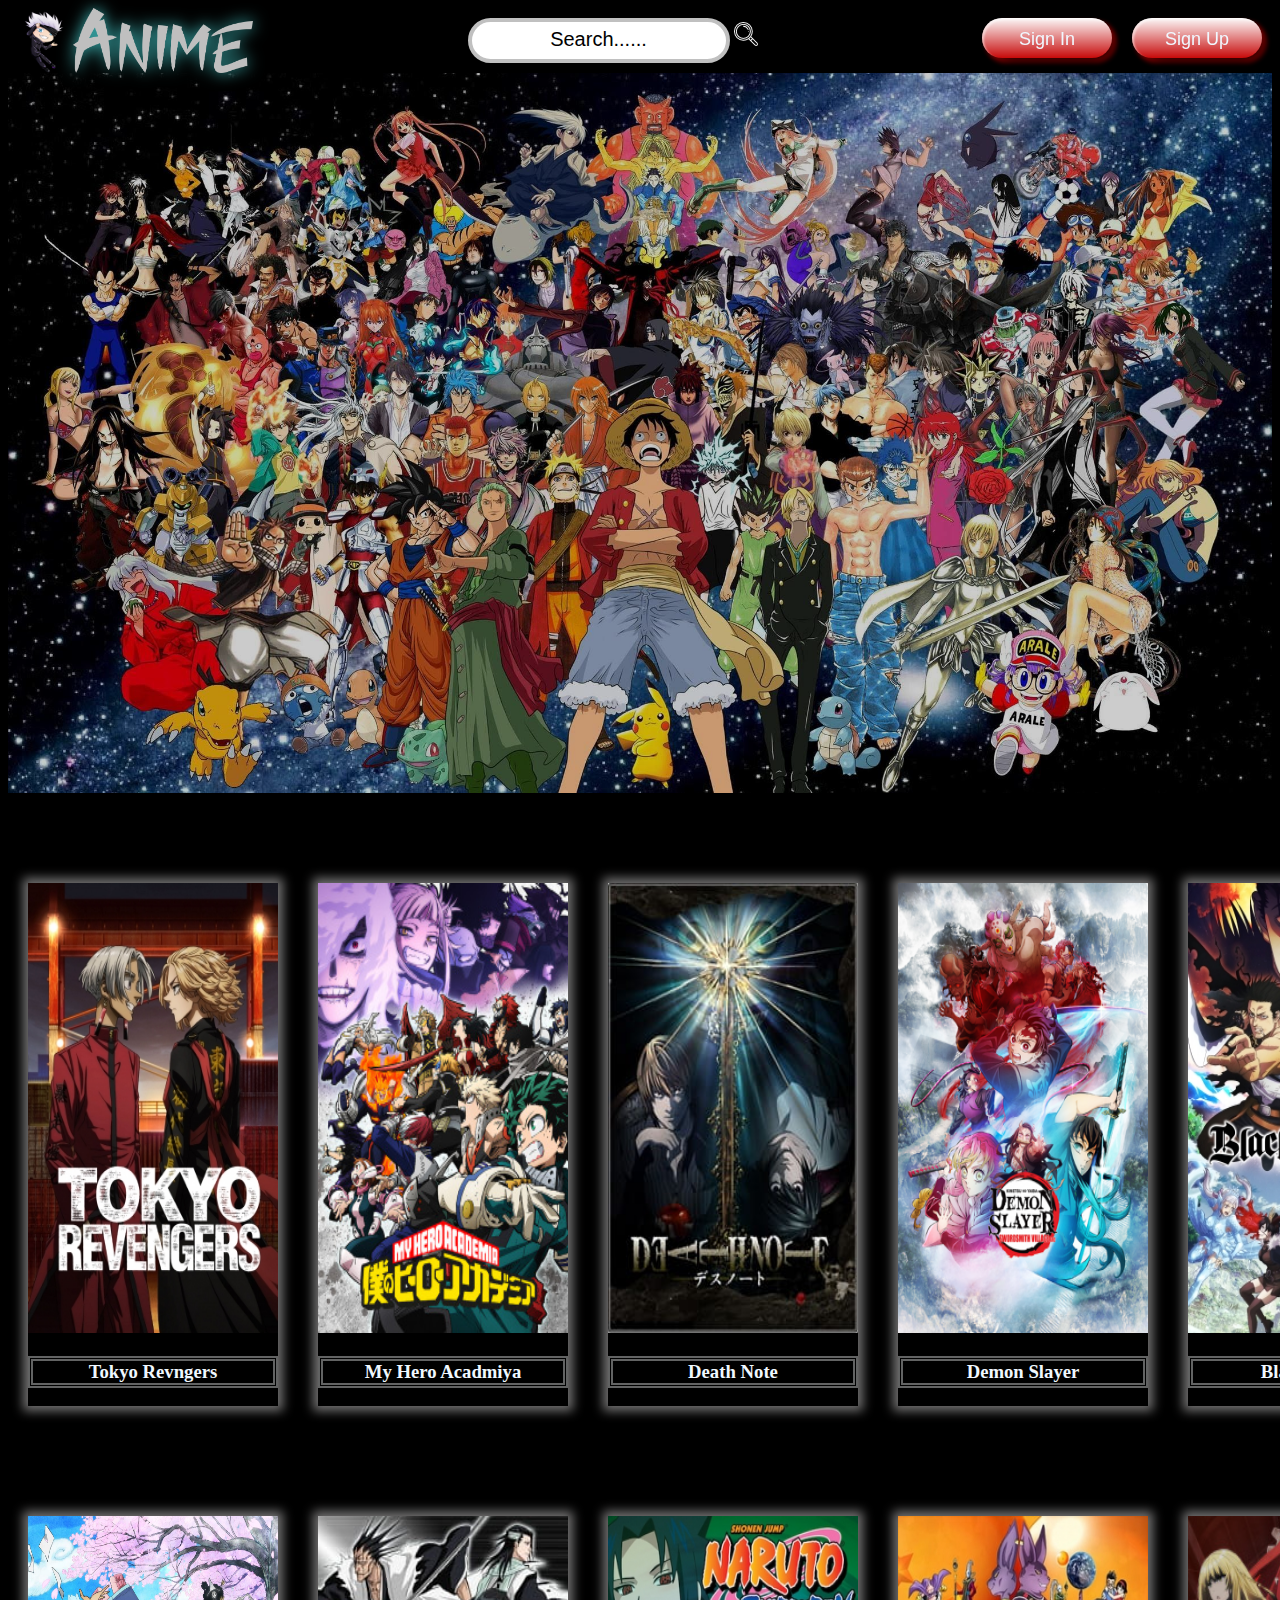
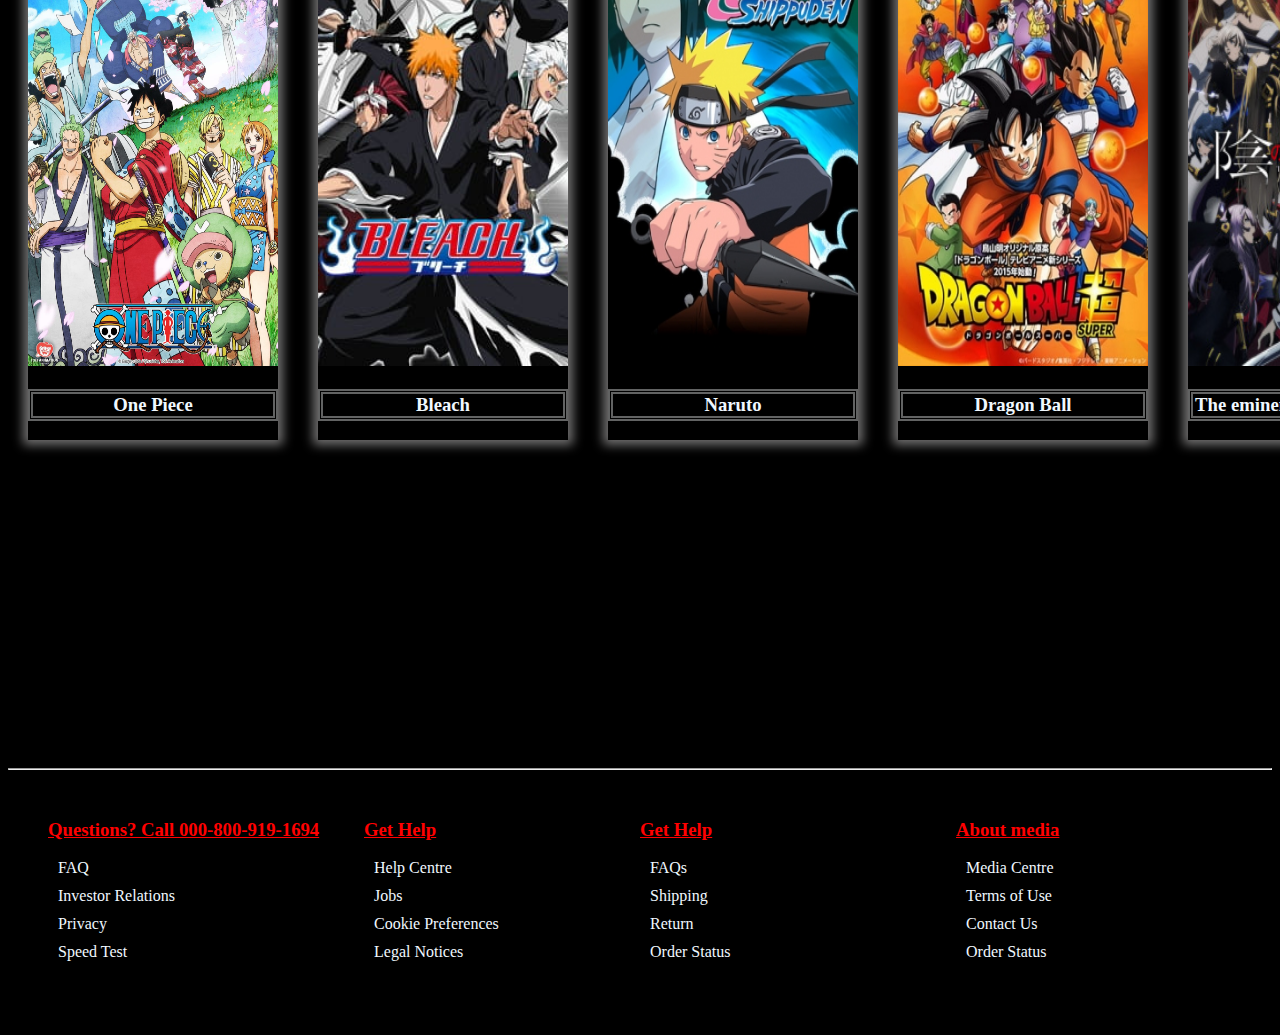
<file: index.html>
<!DOCTYPE html>
<html lang="en">

<head>
    <meta charset="UTF-8">
    <meta name="viewport" content="width=device-width, initial-scale=1.0">
    <title>Document</title>
    <link rel="stylesheet" href="styleindex.css">
</head>

<body>
    <div class="nav">
        <div class="logo">
            <a href="index.html"> <img class="logo1" src="img/logo.png" alt=""></a>
            <img class="name"  src="img/name.png" alt="">
        </div>
        <!-- <div class="name"></div> -->
        <div class="search">
            <input type="text" placeholder="Search......">
            <img src="img/search.png" alt="">
        </div>
        <div class="button">

            <button class="bt1 custom-btn"><a href="signin.html">Sign In</a></button>
            <button class="bt1 custom-btn"><a href="signup.html">Sign Up</a></button>

        </div>
    </div>
    <div class="main">

        <img src="img/indeximg.jpeg" alt="">
    </div>
    <div class="cards">

        <div><a href="#">
                <img src="img/Tokyo revengers.jpg" alt="">
                <h3>Tokyo Revngers</h3>
            </a>
        </div>

        <div>
            <a href="#">
                <img src="img/My hero acadmia.jpg" alt="">
                <h3>My Hero Acadmiya</h3>
            </a>
        </div>
        <div><a href="#">
                <img src="img/Death note.jpg" alt="">
                <h3>Death Note</h3>
            </a>
        </div>
        <div><a href="#">
                <img src="img/Demon Slayer.png" alt="">
                <h3>Demon Slayer</h3>
            </a>
        </div>
        <div>
            <a href="#">
                <img src="img/Black Clover.jpg" alt="">
                <h3>Black Clover</h3>
            </a>
        </div>

    </div>
    <div class="cards">

        <div><a href="#">
                <img src="img/One piece.jpg" alt="">
                <h3>One Piece</h3>
            </a>
        </div>

        <div>
            <a href="#">
                <img src="img/Bleach.jpg" alt="">
                <h3>Bleach</h3>
            </a>
        </div>
        <div><a href="#">
                <img src="img/Naruto.jpg" alt="">
                <h3>Naruto</h3>
            </a>
        </div>
        <div><a href="#">
                <img src="img/Dragon ball.jpg" alt="">
                <h3>Dragon Ball</h3>
            </a>
        </div>
        <div>
            <a href="#">
                <img src="img/The eminence.jpg" alt="">
                <h3>The eminence in the Shadows</h3>
            </a>
        </div>

    </div>
    <div class="img-tex">
        <h1>WATCH MOVIES NOW </h1>
    </div>
    <hr>
    <div class="footer">
        <div class="componey">
            <ul>
                <h3><u>Questions? Call 000-800-919-1694</u></h3>
                <li>FAQ</li>
                <li>Investor Relations</li>
                <li>Privacy</li>
                <li>Speed Test</li>
            </ul>
        </div>
        <div>
            <ul>
                <h3><u>Get Help
                </u></h3>
                <li>Help Centre</li>
                <li>Jobs</li>
                <li>Cookie Preferences</li>
                <li>Legal Notices</li>
            </ul>
        </div>
        <div>
            <h3><u>Get Help</u></h3>
                <li>FAQs</li>
                <li>Shipping</li>
                <li>Return</li>
                <li>Order Status</li>
        </div>
        <div>
            <h3><u>About media</u></h3>
                <li>Media Centre</li>
                <li>Terms of Use</li>
                <li>Contact Us</li>
                <li>Order Status</li>
        </div>
    </div>
    
</body>

</html>
</file>
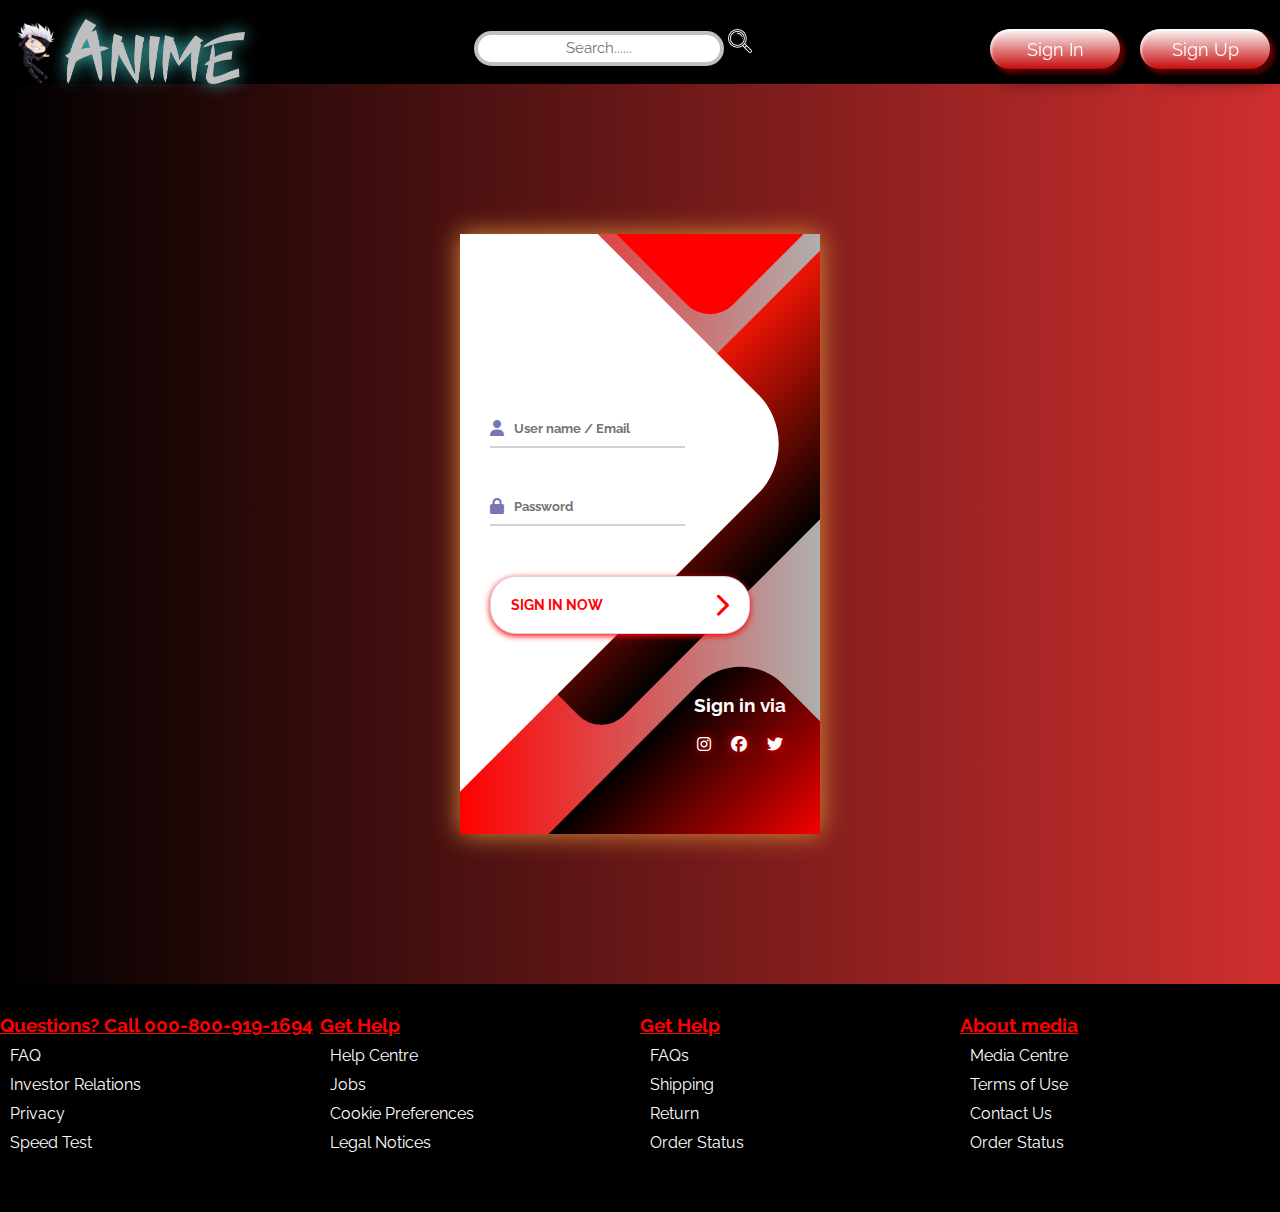
<file: signin.html>
<!DOCTYPE html>
<html lang="en">
<head>
    <meta charset="UTF-8">
    <link rel="stylesheet" href="style2.css">
    l
    <link rel="stylesheet" href="https://cdnjs.cloudflare.com/ajax/libs/font-awesome/6.4.2/css/all.min.css">
    
    <meta name="viewport" content="width=device-width, initial-scale=1.0">
    <title>Document</title>
    <script src="main.js"></script>
</head>
<body>
    <div class="nav">
        <div class="logo">
            <a href="index.html"> <img class="logo1" src="img/logo.png" alt=""></a>
            <img class="name"  src="img/name.png" alt="">
        </div>
        <!-- <div class="name"></div> -->
        <div class="search">
            <input  type="text" placeholder="Search......">
            <img src="search.png" alt="">
        </div>
        <div class="button">

            <button class="bt1 custom-btn"><a href="signin.html">Sign In</a></button>
            <button class="bt1 custom-btn"><a href="signup.html">Sign Up</a></button>

        </div>
    </div>
    <div class="body">
    <div class="container">
        <div class="screen">
            <div class="screen__content">
                <div class="login">
                    <div class="login__field">
                        <i class="login__icon fas fa-user"></i>
                        <input id="user_name" type="text" class="login__input" placeholder="User name / Email">
                    </div>
                    <div class="login__field">
                        <i class="login__icon fas fa-lock"></i>
                        <input id="Password" type="password" class="login__input" placeholder="Password">
                    </div>
                    <button class="button login__submit" onclick="sign_in()">
                        <span class="button__text">Sign In Now</span>
                        <i class="button__icon fas fa-chevron-right"></i>
                    </button>				
                </div>
                <div class="social-login">
                    <h3>Sign in via</h3>
                    <div class="social-icons">
                        <a href="#" class="social-login__icon fab fa-instagram"></a><i class=""></i>
                        <a href="#" class="social-login__icon fab fa-facebook"></a>
                        <a href="#" class="social-login__icon fab fa-twitter"></a>
                    </div>
                </div>
            </div>
            <div class="screen__background">
                <span class="screen__background__shape screen__background__shape4"></span>
                <span class="screen__background__shape screen__background__shape3"></span>		
                <span class="screen__background__shape screen__background__shape2"></span>
                <span class="screen__background__shape screen__background__shape1"></span>
            </div>		
        </div>
    </div>
</div>
    <div class="footer">
        <div class="componey">
            <ul>
                <h3><u>Questions? Call 000-800-919-1694</u></h3>
                <li>FAQ</li>
                <li>Investor Relations</li>
                <li>Privacy</li>
                <li>Speed Test</li>
            </ul>
        </div>
        <div>
            <ul>
                <h3><u>Get Help
                </u></h3>
                <li>Help Centre</li>
                <li>Jobs</li>
                <li>Cookie Preferences</li>
                <li>Legal Notices</li>
            </ul>
        </div>
        <div>
            <h3><u>Get Help</u></h3>
                <li>FAQs</li>
                <li>Shipping</li>
                <li>Return</li>
                <li>Order Status</li>
        </div>
        <div>
            <h3><u>About media</u></h3>
                <li>Media Centre</li>
                <li>Terms of Use</li>
                <li>Contact Us</li>
                <li>Order Status</li>
        </div>
    </div>
</body>
</html>
</file>
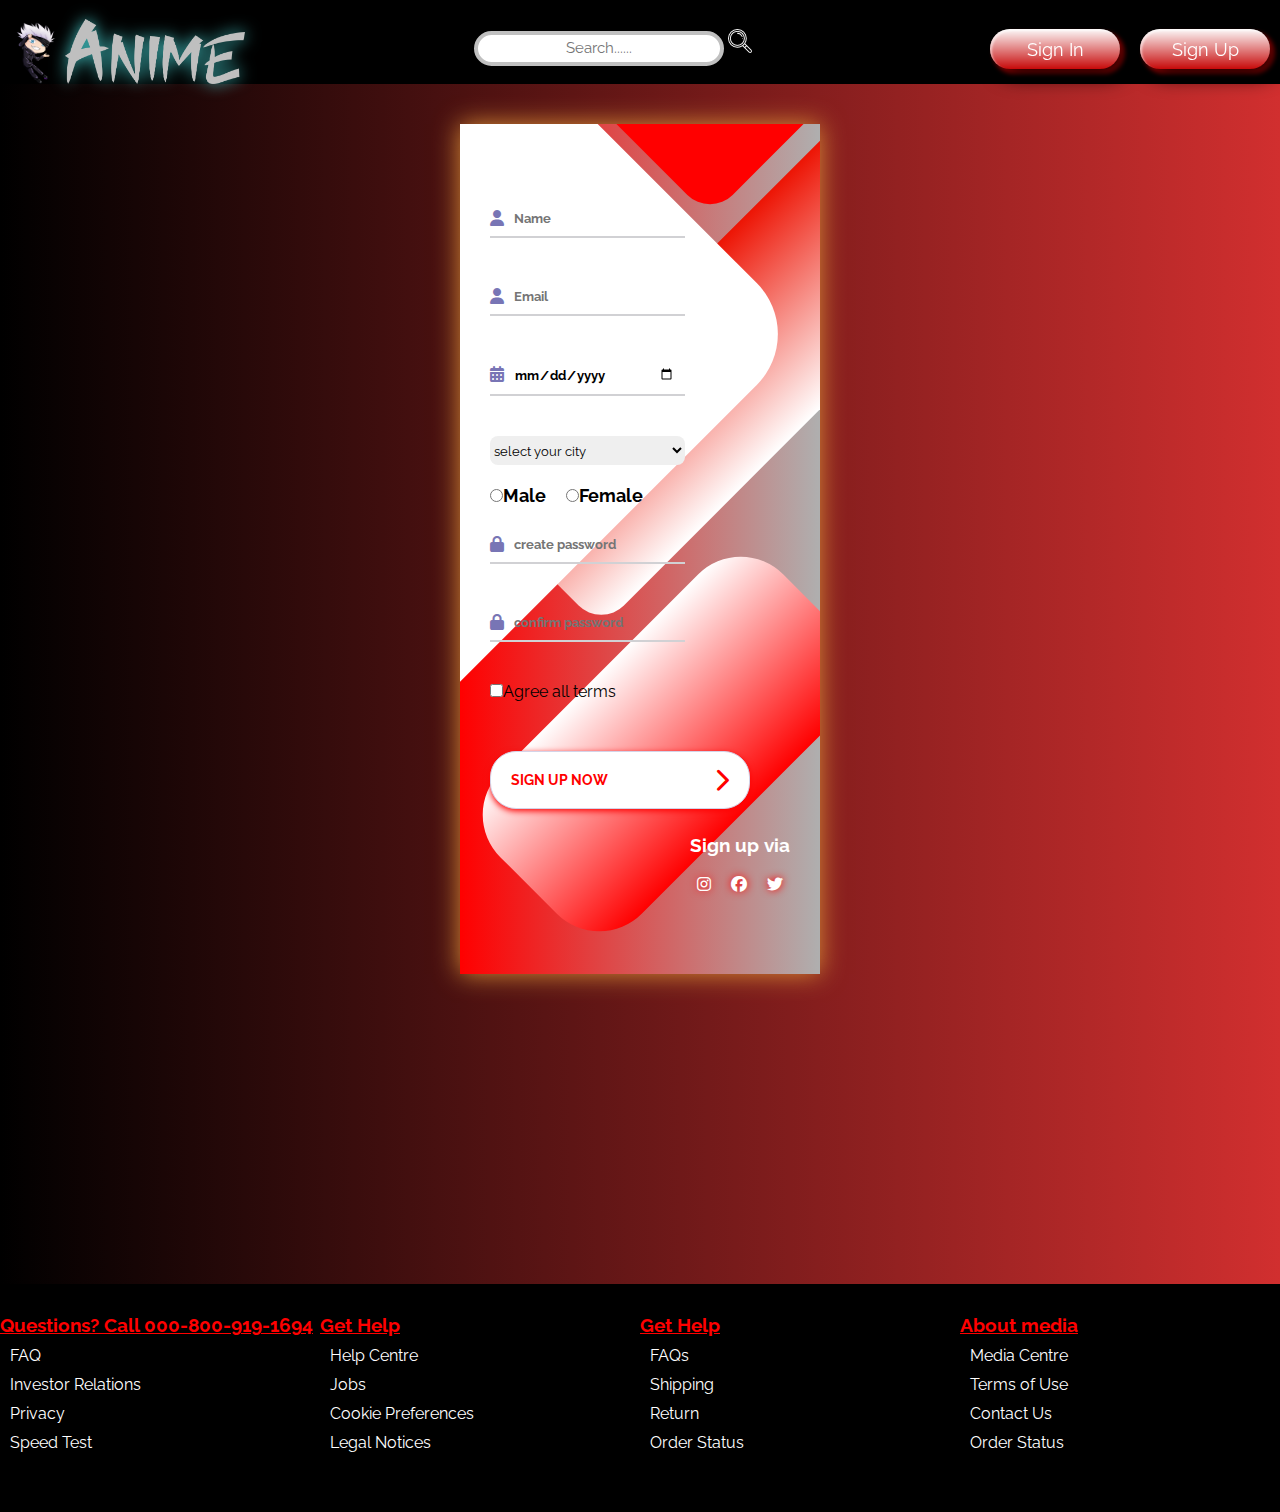
<file: signup.html>
<!DOCTYPE html>
<html lang="en">
<head>
    <meta charset="UTF-8">
    <link rel="stylesheet" href="style3.css">
    l
    <link rel="stylesheet" href="https://cdnjs.cloudflare.com/ajax/libs/font-awesome/6.4.2/css/all.min.css">
    
    <meta name="viewport" content="width=device-width, initial-scale=1.0">
    <script src="main.js"></script>
    <title>Document</title>
</head>
<body>
    <div class="nav">
        <div class="logo">
            <a href="index.html"> <img class="logo1" src="img/logo.png" alt=""></a>
            <img class="name"  src="img/name.png" alt="">
        </div>
        <!-- <div class="name"></div> -->
        <div class="search">
            <input type="text" placeholder="Search......">
            <img src="search.png" alt="">
        </div>
        <div class="button">

          <button class="bt1 custom-btn"><a href="signin.html">Sign In</a></button>
          <button class="bt1 custom-btn"><a href="signup.html">Sign Up</a></button>

        </div>
    </div>
    <div class="body">
    <div class="container">
        <div class="screen">
            <div class="screen__content">
                <div class="login">
                  <div class="login__field">
                    <i class="login__icon fas fa-user"></i>
                    <input id="Name" type="text" class="login__input" placeholder="Name">
                </div>
                    <div class="login__field">
                        <i class="login__icon fas fa-user"></i>
                        <input id="Email" type="text" class="login__input" placeholder="Email">
                    </div>
                    <div class="login__field">
                      <i class="login__icon fa-solid fa-calendar-days"></i>
                      <input id="date" type="date" class="login__input" placeholder="">
                  </div>
                  
               
                    
                <div class="login__field">
                    <select name="" id="CITY">
                        <option value="none">select your city</option>
                        <option value="Ahmedabad">Ahmedabad</option>
                        <option value="Vadodra">Vadodra</option>
                        <option value="Surat">Surat</option>
                        <option value="Surendranagar">Surendranagar</option>
                        <option value="Mehsana">Mehsana</option>
                        <option value="Abu">Abu</option>
                        <option value="Goa">Goa</option>
                    </select>
                </div>
                <div class="radio">
                  
                  <input type="radio"  id="Male" name="Gender" placeholder=""><p class="redio_btn"><b>Male</b></p>
                  <input type="radio"  id="Female" name="Gender" placeholder=""><p class="redio_btn"><b>Female</b></p>

              </div>
              <div class="login__field">
                <i class="login__icon fas fa-lock"></i>
                <input id="password" type="password" class="login__input" placeholder="create password">
            </div>
            <div class="login__field">
              <i class="login__icon fas fas fa-lock"></i>
              <input id="confirm_password" type="password" class="login__input" placeholder="confirm password">
          </div>
              <div class="login__field">
                
                <input id="check_box" type="checkbox">Agree all terms
            </div>
                    
                    <button class="button login__submit" onclick="Register()">
                        <span class="button__text">Sign up Now</span>
                        <i class="button__icon fas fa-chevron-right"></i>
                    </button>				
                </div>
                <div class="social-login">
                    <h3>Sign up via</h3>
                    <div class="social-icons">
                        <a href="#" class="social-login__icon fab fa-instagram"></a><i class=""></i>
                        <a href="#" class="social-login__icon fab fa-facebook"></a>
                        <a href="#" class="social-login__icon fab fa-twitter"></a>
                    </div>
                </div>
            </div>
            <div class="screen__background">
                <span class="screen__background__shape screen__background__shape4"></span>
                <span class="screen__background__shape screen__background__shape3"></span>		
                <span class="screen__background__shape screen__background__shape2"></span>
                <span class="screen__background__shape screen__background__shape1"></span>
            </div>		
        </div>
    </div>
</div>
    <div class="footer">
        <div class="componey">
            <ul>
                <h3><u>Questions? Call 000-800-919-1694</u></h3>
                <li>FAQ</li>
                <li>Investor Relations</li>
                <li>Privacy</li>
                <li>Speed Test</li>
            </ul>
        </div>
        <div>
            <ul>
                <h3><u>Get Help
                </u></h3>
                <li>Help Centre</li>
                <li>Jobs</li>
                <li>Cookie Preferences</li>
                <li>Legal Notices</li>
            </ul>
        </div>
        <div>
            <h3><u>Get Help</u></h3>
                <li>FAQs</li>
                <li>Shipping</li>
                <li>Return</li>
                <li>Order Status</li>
        </div>
        <div>
            <h3><u>About media</u></h3>
                <li>Media Centre</li>
                <li>Terms of Use</li>
                <li>Contact Us</li>
                <li>Order Status</li>
        </div>
    </div>
</body>
</html>
</file>
<file: styleindex.css>
body{
    background-color: rgb(0, 0, 0);
    
}
*{
    color: aliceblue;
}
.main img{
   
    display: flex;
    height: 720px;
    width: 100%;
    opacity: 80%;
    
}

.nav{
    display: flex;
    flex-direction: row;
    justify-content:space-between;
    position: sticky;
    top: 0px;
    background-color: black;
    z-index: 1;
}
.button {
    display: flex;
    flex-direction: row;
   

}
.bt1{
    height: 35px;
    width: 95px;
    margin: 10px;
    border-radius: 30px;
    border: solid silver 4px;
    font-size: large;
}
.logo{
    display: flex;
    flex-direction: row;
}

.logo1{
    height:65px;
    width: 65px;
    display: flex;
    justify-content: right;
 
}
.name{
    height:65px;
    width: 180px;
    display: flex;
    justify-content: right;
    filter: drop-shadow(0px 0px 8px red) invert(75%);
    animation:glow 1s alternate infinite ;
    
}
@keyframes glow{
    0%{
        filter: drop-shadow(0px 0px 8px red) invert(75%);
    }
    100%{
        filter: drop-shadow(0px 0px 8px red) ;
    }
}
.name img{
    height:65px;
    width: 95px;
}
.search{
    margin: 10px;
}
.search img{
    filter: invert();
    align-items: center;
    justify-content: center;
}
.search input{
    height: 35px;
    width: 250px;
    border-radius: 30px;
    text-align: center;
    border: solid silver 4px;
    font-size: 15px;
}
::placeholder{
    color: black;
    font-size: 20px;
}
.cards{
    display: flex;
    flex-direction: row;
    justify-self: auto;
    margin-top: 70px;
    margin-bottom: 50px;
   max-width: 100%;
}
.cards div{
    margin: 20px;
    transition: transform .3s;
    transition: all .3s;
    box-shadow: 0px 0px 10px 5px #727171;
}
.cards div:hover{
    transform: scale(1.2);
    box-shadow: 0px 0px 33px 4px rgb(0, 221, 255);
    
}
.cards img{
    height: 450px;
    width: 250px;
}

.cards h3{
    color: aliceblue;
    text-align: center;
    border: thick double #626363;
}

.contect_us{
    height: 600px;
    width: 100%;
    background-color: #626363;
}

a{
    text-decoration: none;
}
.footer{
    display: flex;
    flex-direction: row;
    justify-content: space-around;
    margin-top: 30px;
    background-color: #000000;
}
.footer div{
    width: 25%;
    align-items: center;
    justify-content: right;
    margin-bottom: 50px;
}
.footer li{
    margin: 10px;
    list-style: none;
}
.footer u{
    color: #ff0000;
}

.button a{
    text-decoration: none;
}
.bt1 {
    width: 130px;
    height: 40px;
    line-height: 42px;
    padding: 0;
    border: none;
    background: rgb(255,27,0);
  background: linear-gradient(0deg, rgb(199, 10, 10) 0%, rgb(252, 250, 250) 100%);
  }
  .bt1:hover {
    color: #ff0000;
    background: transparent;
     box-shadow:none;
  }
  .bt1:before,
  .bt1:after{
    
    background: #00fffc;
    box-shadow:
     -1px -1px 5px 0px #fff,
     7px 7px 20px 0px rgb(255, 255, 255),
     4px 4px 5px 0px rgb(252, 0, 0);
    transition:400ms ease all;
  }
  .bt1:after{
    right:inherit;
    top:inherit;
    left:0;
    bottom:0;
  }
  .bt1:hover:before,
  .bt1:hover:after{
    width:100%;
    transition:800ms ease all;
  }
  .custom-btn {
    transition: all 0.3s ease;
    position: relative;
    display: inline-block;
     box-shadow:inset 2px 2px 2px 0px rgba(255,255,255,.5),
     7px 7px 20px 0px rgb(0, 0, 0),
     4px 4px 5px 0px rgb(255, 0, 0);
    outline: none;
  }
  .map{
    margin:auto
  }
  .img-tex{
    height: 250px;
    width: auto;
    display: flex;
    flex-direction: row;
    justify-content: center;
    align-items: center;
    
  }
  .img-tex h1{
    display: block;
    align-items: center;
    font-size: 80px;
    background-image: url(https://tse1.mm.bing.net/th?id=OIP.oRnJdfpevdyzdeww-tFPCQHaEo&pid=Api&P=0&h=220);
    background-size: cover;
    background-position: center;
    color: transparent;
    background-clip: text;
    -webkit-background-clip: text;

  }
.img-tex h1{
    margin:auto;
    transition: transform 0.5s;
    transition: all 1s ;
}
.img-tex h1:hover{
    transform: scale(1.2);
    box-shadow: 0px 0px 12px 12px #ff0000;
    
}
</file>
<file: style2.css>
@import url('https://fonts.googleapis.com/css?family=Raleway:400,700');

* {
	box-sizing: border-box;
	margin: 0;
	padding: 0;	
	font-family: Raleway, sans-serif;
}

body{
    background-color: #000000;
}
.body {
	background: linear-gradient(90deg, #000000, #d12f2f);		
}

.container {
	display: flex;
	align-items: center;
	justify-content: center;
	min-height: 100vh;
}

.screen {		
	background: linear-gradient(90deg, #ff0000, #afafaf);		
	position: relative;	
	height: 600px;
	width: 360px;	
	box-shadow: 0px 0px 24px #da9037;
}

.screen__content {
	z-index: 1;
	position: relative;	
	height: 100%;
    
}

.screen__background {		
	position: absolute;
	top: 0;
	left: 0;
	right: 0;
	bottom: 0;
	z-index: 0;
	-webkit-clip-path: inset(0 0 0 0);
	clip-path: inset(0 0 0 0);	
}

.screen__background__shape {
	transform: rotate(45deg);
	position: absolute;
}

.screen__background__shape1 {
	height: 520px;
	width: 520px;
	background: #ffffff;	
	top: -50px;
	right: 120px;	
	border-radius: 0 70px 0 0;
}

.screen__background__shape2 {
	height: 220px;
	width: 220px;
	background: #ff0000;	
	top: -172px;
	right: 0;	
	border-radius: 32px;
}

.screen__background__shape3 {
	height: 540px;
	width: 190px;
	background: linear-gradient(270deg, #000000, #ed1404);
	top: -24px;
	right: 0;	
	border-radius: 32px;
}

.screen__background__shape4 {
	height: 400px;
	width: 200px;
	background: linear-gradient(270deg, #ff0000, #000000);	
	top: 420px;
	right: 50px;	
	border-radius: 60px;
}

.login {
	width: 320px;
	padding: 30px;
	padding-top: 156px;
}

.login__field {
	padding: 20px 0px;	
	position: relative;	
}

.login__icon {
	position: absolute;
	top: 30px;
	color: #7875B5;
}

.login__input {
	border: none;
	border-bottom: 2px solid #D1D1D4;
	background: none;
	padding: 10px;
	padding-left: 24px;
	font-weight: 700;
	width: 75%;
	transition: .2s;
}

.login__input:active,
.login__input:focus,
.login__input:hover {
	outline: none;
	border-bottom-color: #ff0000;
}

.login__submit {
	background: #fff;
	font-size: 14px;
	margin-top: 30px;
	padding: 16px 20px;
	border-radius: 26px;
	border: 1px solid #D4D3E8;
	text-transform: uppercase;
	font-weight: 700;
	display: flex;
	align-items: center;
	width: 100%;
	color: #ff0000;
	box-shadow: 0px 2px 6px #ff0000;
	cursor: pointer;
	transition: .2s;
}

.login__submit:active,
.login__submit:focus,
.login__submit:hover {
	border-color: #ff0000;
	outline: none;
}

.button__icon {
	font-size: 24px;
	margin-left: auto;
	color: #ff0000;
}

.social-login {	
	position: absolute;
	height: 140px;
	width: 160px;
	text-align: center;
	bottom: 0px;
	right: 0px;
	color: #ffffff;
}

.social-icons {
	display: flex;
	align-items: center;
	justify-content: center;
}

.social-login__icon {
	padding: 20px 10px;
	color: #fff;
	text-decoration: none;	
	text-shadow: 0px 0px 8px #ff0000;
}

.social-login__icon:hover {
	transform: scale(1.5);	
}
/* my style */
.nav{
    display: flex;
    flex-direction: row;
    justify-content:space-between;
    position: sticky;
    top: 0px;
    background-color: black;
    z-index: 1;
}
.nav{
    display: flex;
    flex-direction: row;
    justify-content:space-between;
    position: sticky;
    top: 0px;
    background-color: black;
    z-index: 3;
}
.button {
    display: flex;
    flex-direction: row;
   

}
.bt1{
    height: 35px;
    width: 95px;
    margin: 10px;
    border-radius: 30px;
    border: solid silver 4px;
    font-size: large;
}
.logo{
    display: flex;
    flex-direction: row;
}

.logo1{
    height:65px;
    width: 65px;
    display: flex;
    justify-content: right;
 
}
.name{
    height:65px;
    width: 180px;
    display: flex;
    justify-content: right;
    filter: drop-shadow(0px 0px 8px red) invert(75%);
    animation:glow 1s alternate infinite ;
    
}
@keyframes glow{
    0%{
        filter: drop-shadow(0px 0px 8px red) invert(75%);
    }
    100%{
        filter: drop-shadow(0px 0px 8px red) ;
    }
}
.name img{
    height:65px;
    width: 95px;
}
.search{
    margin: 10px;
}
.search img{
    filter: invert();
}
.search input{
    height: 35px;
    width: 250px;
    border-radius: 30px;
    text-align: center;
    border: solid silver 4px;
    font-size: 15px;
}
.nav::placeholder{
    color: black;
    font-size: 20px;
}
.bt1 {
    width: 130px;
    height: 40px;
    line-height: 42px;
    padding: 0;
    border: none;
    background: rgb(255,27,0);
  background: linear-gradient(0deg, rgb(199, 10, 10) 0%, rgb(252, 250, 250) 100%);
  }
  .bt1:hover {
    color: #ff0000;
    background: transparent;
     box-shadow:none;
  }
  .bt1:before,
  .bt1:after{
    
    background: #00fffc;
    box-shadow:
     -1px -1px 5px 0px #fff,
     7px 7px 20px 0px rgb(255, 255, 255),
     4px 4px 5px 0px rgb(252, 0, 0);
    transition:400ms ease all;
  }
  .bt1:after{
    right:inherit;
    top:inherit;
    left:0;
    bottom:0;
  }
  .bt1:hover:before,
  .bt1:hover:after{
    width:100%;
    transition:800ms ease all;
  }
  .custom-btn {
    transition: all 0.3s ease;
    position: relative;
    display: inline-block;
     box-shadow:inset 2px 2px 2px 0px rgba(255,255,255,.5),
     7px 7px 20px 0px rgb(0, 0, 0),
     4px 4px 5px 0px rgb(255, 0, 0);
    outline: none;
  }
  .footer{
    display: flex;
    flex-direction: row;
    justify-content: space-around;
    margin-top: 30px;
    background-color: #000000;
}
.footer div{
    width: 25%;
    align-items: center;
    justify-content: right;
    margin-bottom: 50px;
}
.footer li{
    margin: 10px;
    list-style: none;
    color: white;
}
.footer u{
    color: #ff0000;
}


.button a{
    text-decoration: none;
    color: white;
}
</file>
<file: style3.css>
@import url('https://fonts.googleapis.com/css?family=Raleway:400,700');

* {
	box-sizing: border-box;
	margin: 0;
	padding: 0;	
	font-family: Raleway, sans-serif;
}

body{
    background-color: #000000;
}
.body {
	background: linear-gradient(90deg, #000000, #d12f2f);	
    height: 1200px;	
}

.container {
	display: flex;
	align-items: center;
	justify-content: center;
	min-height: 100vh;
}

.screen {		
	background: linear-gradient(90deg, #ff0000, #afafaf);		
	position: relative;	
	height: 850px;
	width: 360px;	
	box-shadow: 0px 0px 24px #da9037;
    margin-top: 30px;
}

.screen__content {
	z-index: 1;
	position: relative;	
	height: 100%;
    
}

.screen__background {		
	position: absolute;
	top: 0;
	left: 0;
	right: 0;
	bottom: 0;
	z-index: 0;
	-webkit-clip-path: inset(0 0 0 0);
	clip-path: inset(0 0 0 0);	
}

.screen__background__shape {
	transform: rotate(45deg);
	position: absolute;
}

.screen__background__shape1 {
	height: 520px;
	width: 520px;
	background: #ffffff;	
	top: -50px;
	right: 120px;	
	border-radius: 0 72px 0 0;
}

.screen__background__shape2 {
	height: 220px;
	width: 220px;
	background: #ff0000;	
	top: -172px;
	right: 0;	
	border-radius: 32px;
}

.screen__background__shape3 {
	height: 540px;
	width: 190px;
	background: linear-gradient(270deg, #ffffff, #ed1404);
	top: -24px;
	right: 0;	
	border-radius: 32px;
}

.screen__background__shape4 {
	height: 400px;
	width: 200px;
	background: linear-gradient(270deg, #ff0000, #ffffff);	
	top: 420px;
	right: 50px;	
	border-radius: 60px;
}

.login {
	width: 320px;
	padding: 30px;
	padding-top: 56px;
}

.login__field {
	padding: 20px 0px;	
	position: relative;	
}

.login__icon {
	position: absolute;
	top: 30px;
	color: #7875B5;
}

.login__input {
	border: none;
	border-bottom: 2px solid #D1D1D4;
	background: none;
	padding: 10px;
	padding-left: 24px;
	font-weight: 700;
	width: 75%;
	transition: .2s;
}

.login__input:active,
.login__input:focus,
.login__input:hover {
	outline: none;
	border-bottom-color: #ff0000;
}

.login__submit {
	background: #fff;
	font-size: 14px;
	margin-top: 30px;
	padding: 16px 20px;
	border-radius: 26px;
	border: 1px solid #D4D3E8;
	text-transform: uppercase;
	font-weight: 700;
	display: flex;
	align-items: center;
	width: 100%;
	color: #ff0000;
	box-shadow: 0px 2px 6px #ff0000;
	cursor: pointer;
	transition: .2s;
}

.login__submit:active,
.login__submit:focus,
.login__submit:hover {
	border-color: #ff0000;
	outline: none;
}


.button__icon {
	font-size: 24px;
	margin-left: auto;
	color: #ff0000;
}

.social-login {	
	position: absolute;
	height: 140px;
	width: 160px;
	text-align: center;
	bottom: 0px;
	right: 0px;
	color: #ffffff;
}

.social-icons {
	display: flex;
	align-items: center;
	justify-content: center;
}

.social-login__icon {
	padding: 20px 10px;
	color: #fff;
	text-decoration: none;	
	text-shadow: 0px 0px 8px #ff0000;
}

.social-login__icon:hover {
	transform: scale(1.5);	
}
/* my style */
.nav{
    display: flex;
    flex-direction: row;
    justify-content:space-between;
    position: sticky;
    top: 0px;
    background-color: black;
    z-index: 1;
}
.nav{
    display: flex;
    flex-direction: row;
    justify-content:space-between;
    position: sticky;
    top: 0px;
    background-color: black;
    z-index: 3;
}
.button {
    display: flex;
    flex-direction: row;
   

}
.bt1{
    height: 35px;
    width: 95px;
    margin: 10px;
    border-radius: 30px;
    border: solid silver 4px;
    font-size: large;
}
.logo{
    display: flex;
    flex-direction: row;
}

.logo1{
    height:65px;
    width: 65px;
    display: flex;
    justify-content: right;
 
}
.name{
    height:65px;
    width: 180px;
    display: flex;
    justify-content: right;
    filter: drop-shadow(0px 0px 8px red) invert(75%);
    animation:glow 3s alternate infinite ;
    
}
@keyframes glow{
    0%{
        filter: drop-shadow(0px 0px 8px rgb(0, 30, 255))invert();
    }
    20%{
        filter: drop-shadow(0px 0px 8px rgb(179, 0, 255))invert() ;
    }
    40%{
        filter: drop-shadow(0px 0px 8px rgb(255, 183, 0))invert() ;
    }
    60%{
        filter: drop-shadow(0px 0px 8px rgb(255, 0, 162))invert() ;
    }
    80%{
        filter: drop-shadow(0px 0px 8px rgb(255, 0, 0)) invert();
    }
    10%{
        filter: drop-shadow(0px 0px 8px rgb(0, 255, 17))invert() ;
    }
    0%{
        filter: drop-shadow(0px 0px 8px rgb(0, 221, 255))invert() ;
    }
}
.name img{
    height:65px;
    width: 95px;
}
.search{
    margin: 10px;
}
.search img{
    filter: invert();
}
.search input{
    height: 35px;
    width: 250px;
    border-radius: 30px;
    text-align: center;
    border: solid silver 4px;
    font-size: 15px;
}
.nav::placeholder{
    color: black;
    font-size: 20px;
}
.bt1 {
    width: 130px;
    height: 40px;
    line-height: 42px;
    padding: 0;
    border: none;
    background: rgb(255,27,0);
  background: linear-gradient(0deg, rgb(199, 10, 10) 0%, rgb(252, 250, 250) 100%);
  }
  .bt1:hover {
    color: #ff0000;
    background: transparent;
     box-shadow:none;
  }
  .bt1:before,
  .bt1:after{
    
    background: #00fffc;
    box-shadow:
     -1px -1px 5px 0px #fff,
     7px 7px 20px 0px rgb(255, 255, 255),
     4px 4px 5px 0px rgb(252, 0, 0);
    transition:400ms ease all;
  }
  .bt1:after{
    right:inherit;
    top:inherit;
    left:0;
    bottom:0;
  }
  .bt1:hover:before,
  .bt1:hover:after{
    width:100%;
    transition:800ms ease all;
  }
  .custom-btn {
    transition: all 0.3s ease;
    position: relative;
    display: inline-block;
     box-shadow:inset 2px 2px 2px 0px rgba(255,255,255,.5),
     7px 7px 20px 0px rgb(0, 0, 0),
     4px 4px 5px 0px rgb(255, 0, 0);
    outline: none;
  }
  .footer{
    display: flex;
    flex-direction: row;
    justify-content: space-around;
    margin-top: 30px;
    background-color: #000000;
}
.footer div{
    width: 25%;
    align-items: center;
    justify-content: right;
    margin-bottom: 50px;
}
.footer li{
    margin: 10px;
    list-style: none;
    color: white;
}
.footer u{
    color: #ff0000;
}



.button a{
    text-decoration: none;
    color: white;
    font-weight: 2px;
}

.radio{
    display: flex;
    justify-content: flex-start;
    
       
}
.redio_btn{
    margin-right: 20px;
}
.radio p{
font-size: 18px;

}


select{
    width: 195px;
    height: 29px;
    border: 2px ;
    border-radius: 8px;
}
select:active,
select:focus,
select:hover {
	border-color: 2px #ff0000;
   
    width: 195px;
    height: 29px;
    
    border-radius: 8px;
}
</file>
